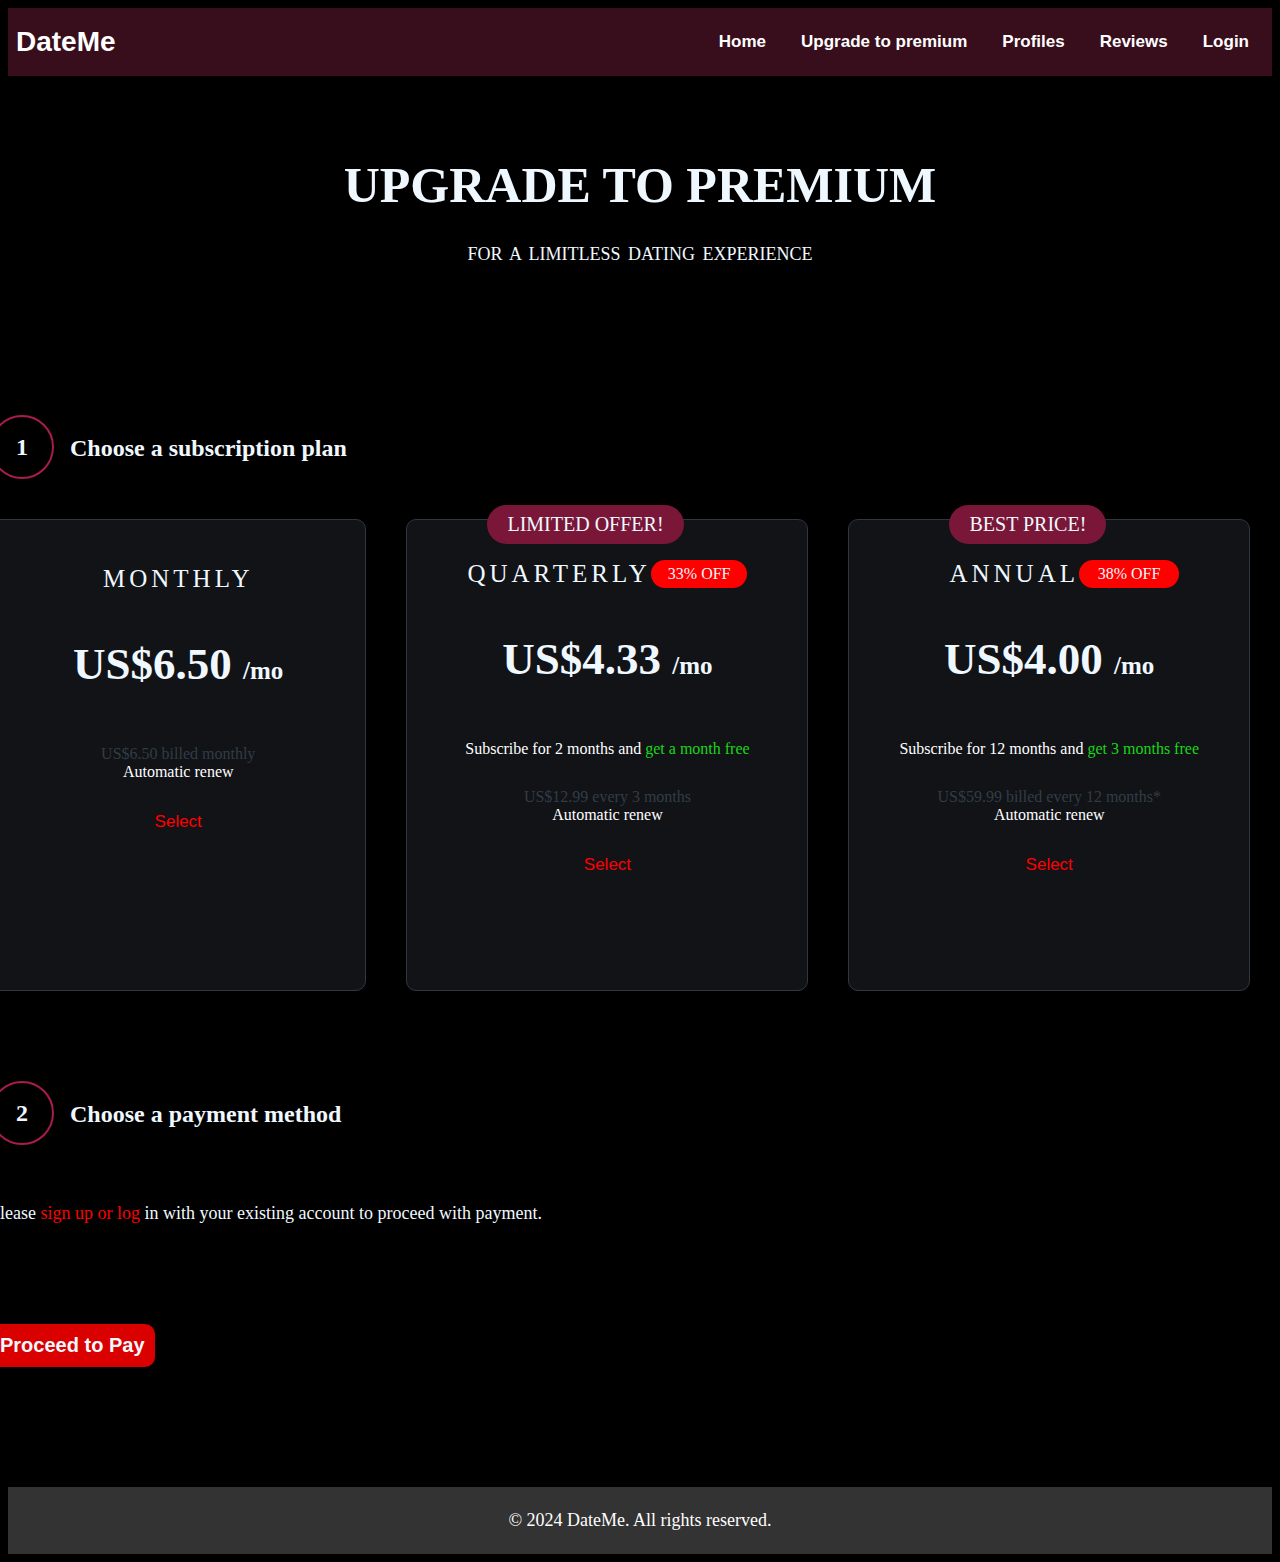
<file: mini-project  (web)/3.premium/index.html>
<!DOCTYPE html>
<html>
  <head>
    <meta charset="UTF-8">
    <meta name="viewport" content="width=device-width, initial-scale=1.0">
    <title>upgrade to premium</title>
    <link rel="stylesheet" href="style.css">
  </head>


  <body>
    <header>
      <nav>
          <div class="logo">DateMe</div>
          <ul>
              <li><a href="/1.homepage/new.html">Home</a></li>
              <li><a href="/3.premium/index.html">Upgrade to premium</a></li>
              <li><a href="/4.profile/index.html">Profiles</a></li>
              <li><a href="#">Reviews</a></li>
              <li><a href="/2.login/login.html">Login</a></li>
          </ul>
      </nav>
    </header>

    <p class="heading-1">UPGRADE TO PREMIUM</p>
    <p class="heading-2">FOR A LIMITLESS DATING EXPERIENCE</p>

    <div class="div">
      <div class="section-1">
        <div class="section-heading">
          <div class="numbering">1</div>
          <div><h3 class="section-topic">Choose a subscription plan</h3></div>
        </div>
        <div class="all-packages">
          <div class="package js-pack1selected">
            <p class="package-type">MONTHLY</p>
            <p class="package-price">US$6.50 <span class="per-month">/mo</span></p>
            <p class="package-terms1">US$6.50 billed monthly</p>
            <p class="package-terms2">Automatic renew</p>
            <button class="package-button js-packagebutton1" onclick="
              selection1();
      
            ">Select</button>
          </div>
  
          <div class="package js-pack2selected">
            <div class="offer1">LIMITED OFFER!</div>
            <div class="discount-heading1">
              <div class="package2-type">QUARTERLY</div>
              <div class="discount">33% OFF</div>
            </div>
            <p class="package-price">US$4.33 <span class="per-month">/mo</span></p>
            <p class="package-terms2">Subscribe for 2 months and <span class="span-green">get a month free</span></p>
            <p class="package-terms1">US$12.99 every 3 months</p>
            <p class="package-terms2">Automatic renew</p>
            <button class="package-button js-packagebutton2" onclick="
              selection2();
            
            ">Select</button>
          </div>
  
          <div class="package js-pack3selected">
            <div class="offer2">BEST PRICE!</div>
            <div class="discount-heading2">
              <div class="package3-type">ANNUAL</div>
              <div class="discount2">38% OFF</div>
            </div>
            <p class="package-price">US$4.00 <span class="per-month">/mo</span></p>
            <p class="package-terms2">Subscribe for 12 months and <span class="span-green">get 3 months free</span></p>
            <p class="package-terms1">US$59.99 billed every 12 months*</p>
            <p class="package-terms2">Automatic renew</p>
            <button class="package-button js-packagebutton3" onclick="
              selection3();
              
            ">Select</button>
          </div>
        </div>
      </div>
      
      <div class="section3">
        <div class="section-heading">
          <div class="numbering">2</div>
          <div><h3 class="section-topic">Choose a payment method</h3></div>
        </div>
        
        <div class="section3-sub">
          <div class="section3-para-div">
            <p class="section3-para">Please <a href="/2.login/login.html" class="login-link"> sign up or log </a>in with your existing account to proceed with payment.</p>
            <a href="/3.premium/checkout/checkout/che.html">	
              <input type="button" value="Proceed to Pay" class="payment-button"/>
            </a>
          </div>
          
          
          <div class="section3-sub2 js-package-section3">
            <!-- <p class="section3-para2">Choosen Subscription</p> -->
            <!-- <div class="package-section3 ">
              <div class="package-type">ANNUAL</div>
              <p class="package-price">US$4.00</p>
              <p class="package-terms1">US$59.99 billed every 12 months*</p>
              <p class="package-terms2">Automatic renew</p>
            </div> -->
          </div>
        </div>
      </div>
    </div>
    <footer>
      <p>&copy; 2024 DateMe. All rights reserved.</p>
    </footer>
    <script src="index.js"></script>
  </body>
</html>
</file>
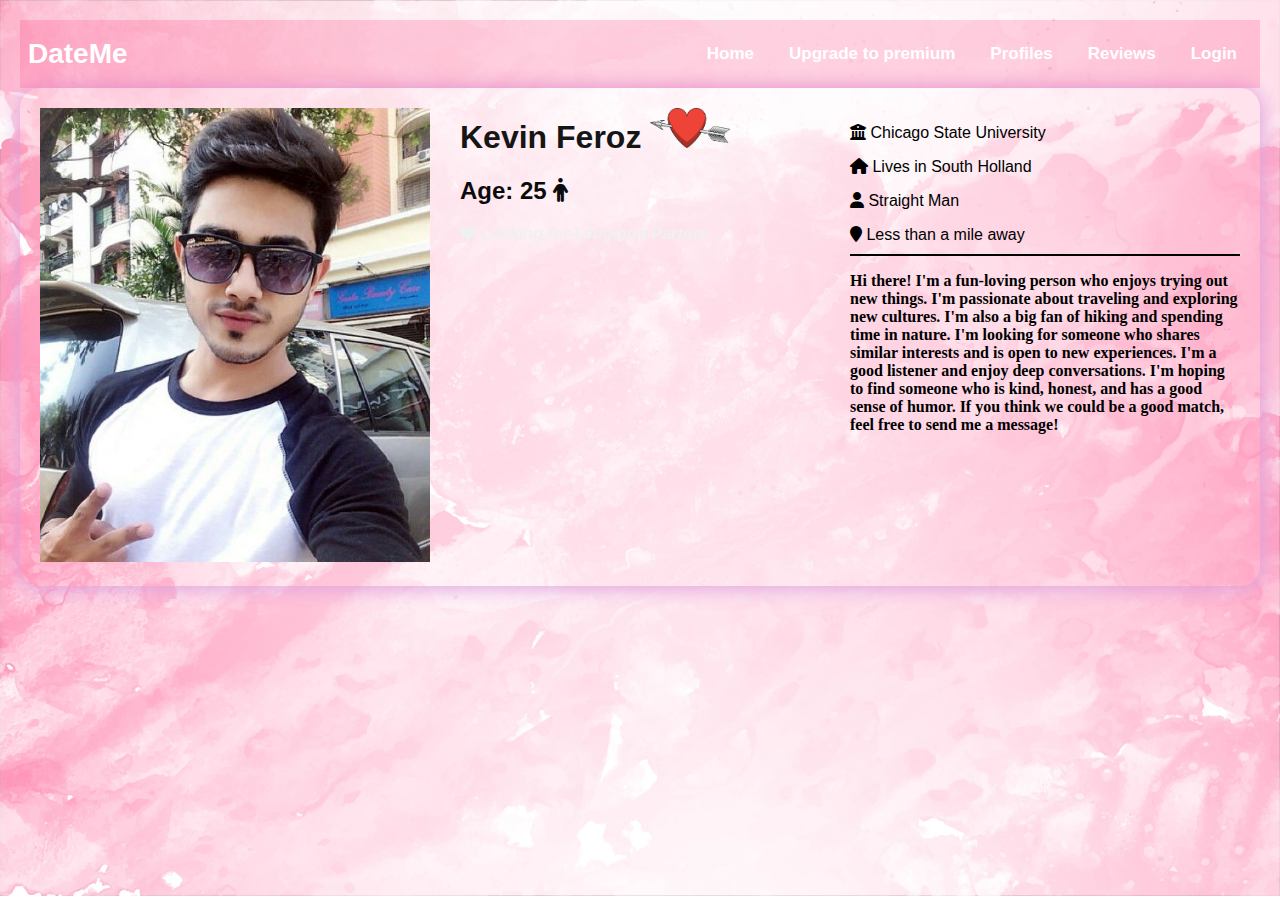
<file: mini-project  (web)/4.profile/index.html>
<!DOCTYPE html>
<html>
    <head>
        <nav>
            <div class="logo">DateMe</div>
            <ul>
                <li><a href="/1.homepage/new.html">Home</a></li>
                <li><a href="/3.premium/index.html">Upgrade to premium</a></li>
                <li><a href="/4.profile/index.html">Profiles</a></li>
                <li><a href="#">Reviews</a></li>
                <li><a href="/2.login/login.html">Login</a></li>
            </ul>
        </nav>
        <meta charset="UTF-8">
        <meta name="viewport" content="width=device-width, initial-scale=1.0">
         <title>Your Dating Profile</title>
         <link rel="stylesheet" href="new.css">
         <link rel="stylesheet" href="https://cdnjs.cloudflare.com/ajax/libs/font-awesome/6.5.1/css/all.min.css">
    </head>
    <body>
        <div class="profile-container">
            <div class="image"><img src="user.jpg" class="profile-picture"></div>
            
            <div class="profile-details">
                <h1>Kevin Feroz <img src="icon.png" alt="profile-heart" width="80px" height="40px"></h1>
                <h2>Age: 25 <i class="fa fa-male" aria-hidden="true"></i></h2>
                <p style="color:rgb(241, 240, 241)"><i class="fa fa-heart" aria-hidden="true"></i>   <i><b>Looking for-Longterm Partner</i></b></p>
            </div>
            
            <div class="profile-bio">
                <p><i class="fa fa-university" aria-hidden="true"></i>    Chicago State University</p>
                <p><i class="fa fa-home" aria-hidden="true"></i>      Lives in South Holland</p>
                <p><i class="fa fa-user" aria-hidden="true"></i>      Straight Man</p>
                <p><i class="fa fa-map-marker" aria-hidden="true"></i>  Less than a mile away</p>
                <hr color="black">
                <p style="font-family:verdana;"><b>Hi there! I'm a fun-loving person who enjoys trying out new things. I'm passionate about traveling and exploring new cultures. I'm also a big fan of hiking and spending time in nature. I'm looking for someone who shares similar interests and is open to new experiences. I'm a good listener and enjoy deep conversations. I'm hoping to find someone who is kind, honest, and has a good sense of humor. If you think we could be a good match, feel free to send me a message!</b> </p>
            </div>
        </div>
    </body>
</html>
</file>
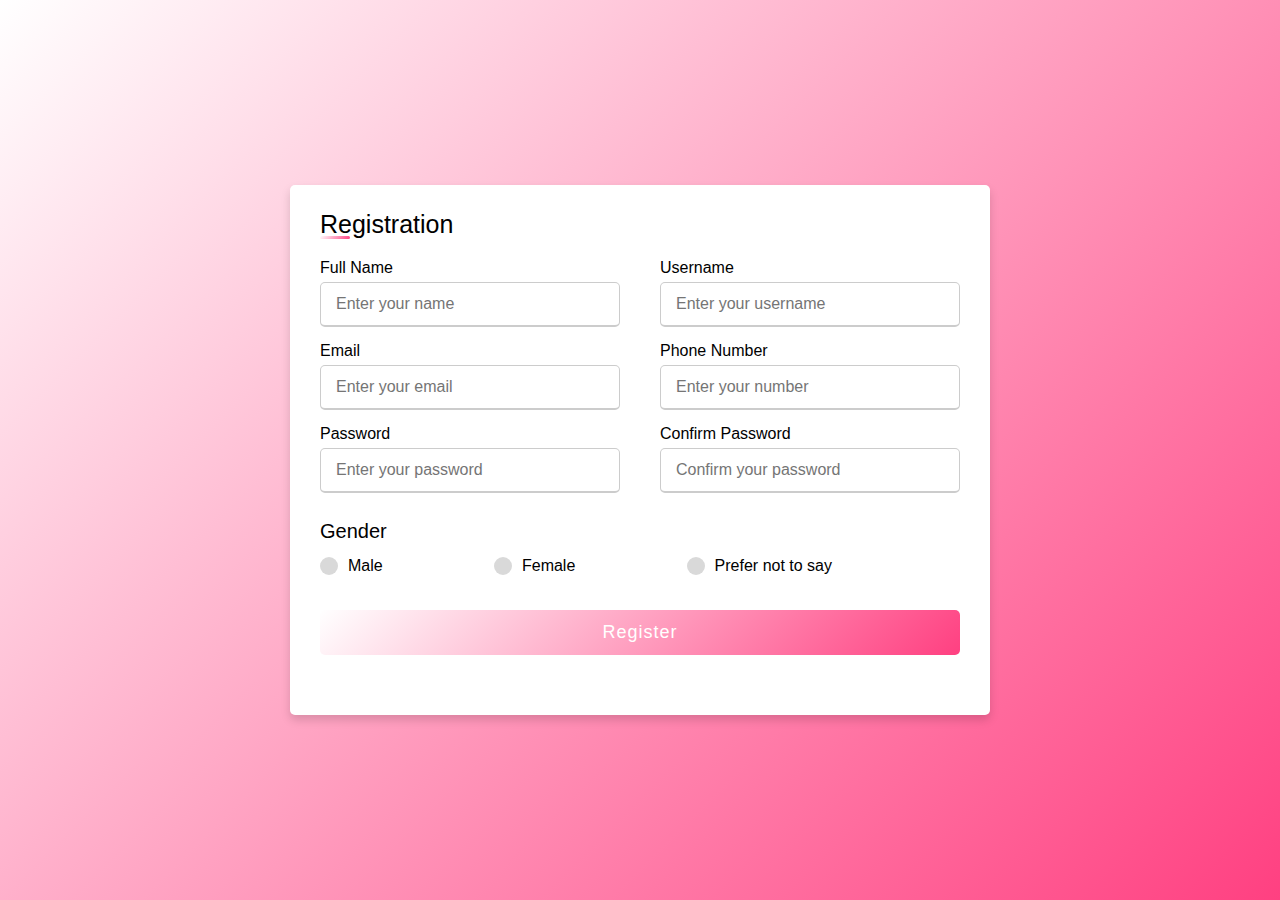
<file: mini-project  (web)/2.login/signup 2 .html>
<html>
  <head>
    <meta charset="UTF-8">
    <title> dating website </title>
    <link rel="stylesheet" href="sign up 2.css">
  </head>
  <body>
    <div class="container">
      <div class="title">Registration</div>
      <div class="content">
        <form action="#">
          <div class="user-details">
            <div class="input-box">
              <span class="details">Full Name</span>
              <input type="text" placeholder="Enter your name" required>
            </div>
            <div class="input-box">
              <span class="details">Username</span>
              <input type="text" placeholder="Enter your username" required>
            </div>
            <div class="input-box">
              <span class="details">Email</span>
              <input type="text" placeholder="Enter your email" required>
            </div>
            <div class="input-box">
              <span class="details">Phone Number</span>
              <input type="text" placeholder="Enter your number" required>
            </div>
            <div class="input-box">
              <span class="details">Password</span>
              <input type="password" placeholder="Enter your password" required>
            </div>
            <div class="input-box">
              <span class="details">Confirm Password</span>
              <input type="password" placeholder="Confirm your password" required>
            </div>
          </div>
          <div class="gender-details">
            <input type="radio" name="gender" id="dot-1">
            <input type="radio" name="gender" id="dot-2">
            <input type="radio" name="gender" id="dot-3">
            <span class="gender-title">Gender</span>
            <div class="category">
              <label for="dot-1">
              <span class="dot one"></span>
              <span class="gender">Male</span>
            </label>
            <label for="dot-2">
              <span class="dot two"></span>
              <span class="gender">Female</span>
            </label>
            <label for="dot-3">
              <span class="dot three"></span>
              <span class="gender">Prefer not to say</span>
              </label>
            </div>
          </div>
          <div class="button">
            <a href="/1.homepage/new.html"><input type="button" value="Register"></a>
          </div>
        </form>
      </div>
    </div>
  </body>
</html>
</file>
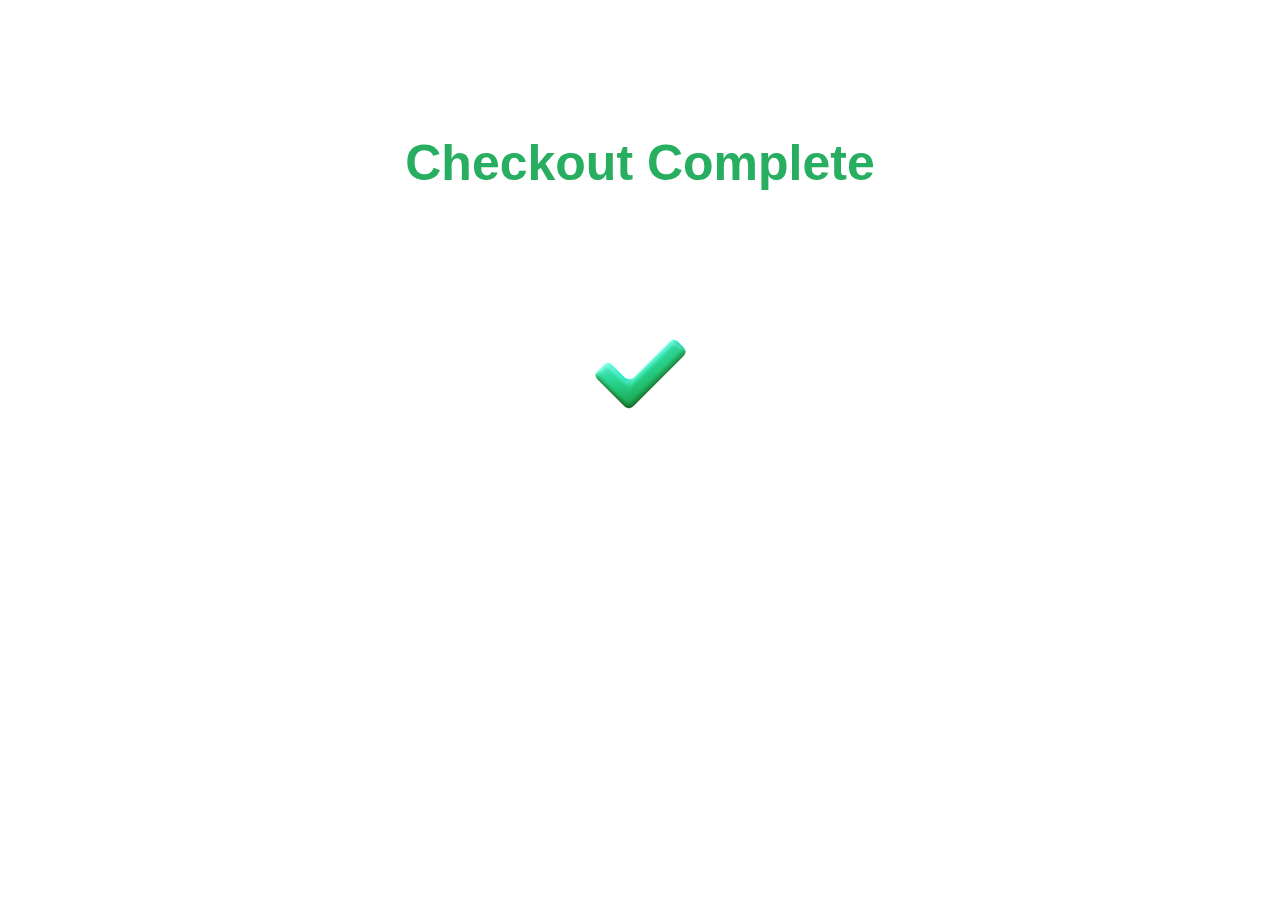
<file: mini-project  (web)/3.premium/checkout/che complete/Check.html>
<!DOCTYPE html>
<html>
<head>
	<title>Checkout page</title>
	
	<style>
		.h1{
			
			display:flex;
			padding:100px;
			justify-content:center;
			font-family: 'Poppins', sans-serif;
			font-size:50px;
		
		}
		.d1{
			color:#27ae60
		
		}
		
		.d2{
		
			text-align:center;
			padding-top:0;
			

		
		}
	
	</style>
	
	
</head>
<body>
	
		<div class="d1">
		
			<h1 class="h1">Checkout Complete</h1>
	
		</div>
		
		<div class="d2">
			<img src="2.png">
		</div>
</body>
</html>
</file>
<file: mini-project  (web)/3.premium/style.css>
body{
  background-color: black;
}

nav {
  display: flex;
  justify-content: space-between;
  align-items: center;
  padding: 8px;
  margin-bottom: 80px;
  background: #ff408038;
  position: relative;
  z-index: 1;
}

nav .logo {
  font-size: 28px;
  font-weight: bold;
  font-family: 'Gill Sans', 'Gill Sans MT', Calibri, 'Trebuchet MS', sans-serif;
  color: white;
}

nav ul {
  list-style: none;
  display: flex;
}

nav ul li {
  margin-left: 20px;
  margin-right: 15px;
}

nav ul li a {
  color: white;
  text-decoration: none;
  font-size: 17px;
  font-family: 'Gill Sans', 'Gill Sans MT', Calibri, 'Trebuchet MS', sans-serif;
  font-weight: bold;
}


.heading-1{
  color: aliceblue;
  font-size: 50px;
  text-align: center;
  font-weight: bold;
  margin-bottom: 30px;
}

.heading-2{
  color: aliceblue;
  text-align:center;
  font-size: 18px;
  word-spacing: 3px;
}

.section-heading{
  color: aliceblue;
  display: flex;
  flex-direction: row;
  margin-bottom: 40px;
}

.numbering{
  width: 60px;
  height: 60px;
  border: 2px solid #aa1c4c;
  border-radius: 50px;
  display: flex; 
  align-items: center;
  justify-content: center;
  margin-right: 16px;
  font-size: 24px;
  font-weight: 600;
}

.section-topic{
  font-size: 24px;
  font-weight: 600;
  margin-bottom: 0px;
  width: 100%;
  margin-top: 0px;
  flex: 1;
  padding-top: 20px;
}


.all-packages{
  display: flex;
}

.package{
  background-color: rgb(17, 19, 23);
  border: 1px solid rgb(49 55 65);
  border-radius: 10px;
  width: 400px;
  height: 450px;
  margin-right: 40px;
  text-align: center;
  padding-top: 20px;
}

.package-type{
  color: aliceblue;
  font-size: 25px;
  letter-spacing: 4px;
}

.package-price{
  color: aliceblue;
  font-size: 45px;
  font-weight: bolder;
  margin-bottom: 55px;
}
.per-month{
  color: aliceblue;
  font-size: 25px;
  font-weight: bold;
}

.package-terms1{
  color: rgb(50, 61, 70);
  margin-bottom: 0;
}

.package-terms2{
  color: white;
  margin-top: 0;
  margin-bottom: 30px;
}

.package-button{
  color: red;
  font-size: 17px;
  background-color: transparent;
  border: 0;
  cursor: pointer;
}

.package2-type{
  color: aliceblue;
  font-size: 25px;
  flex: 1;
  padding-left: 60px;
  letter-spacing: 4px;
}

.discount-heading1{
  display:flex;
  flex-direction: row;
  padding-right: 60px;  
  margin-top: 20px;
}

.discount{
  color: aliceblue;
  background-color: red;
  border-radius: 40px;
  padding-top: 5px;
  width: 100px;
}

.discount-heading2{
  display:flex;
  flex-direction: row;
  padding-right: 70px;  
  margin-top: 20px;
}

.discount2{
  color: aliceblue;
  background-color: red;
  border-radius: 40px;
  padding-top: 5px;
  width: 100px;
}

.package3-type{
  color: aliceblue;
  font-size: 25px;
  flex: 1;
  padding-left: 100px;
  letter-spacing: 4px;
}

.span-green{
  color: rgb(25, 214, 25);
}

.offer1{
  font-size: 20px;
  background-color: #7a1738;
  position:absolute;
  margin-top:-35px;
  margin-left:80px;
  color: aliceblue;
  border-radius: 50px;
  padding: 8px 20px 8px 20px;
}

.offer2{
  font-size: 20px;
  background-color: #7a1738;
  position:absolute;
  margin-top:-35px;
  margin-left:100px;
  color: aliceblue;
  border-radius: 50px;
  padding: 8px 20px 8px 20px;
}

/* .horizontal-ruler{
  margin-top: 65px;
  margin-bottom: 65px;
  opacity: 0.1;
  border-color: rgb(255, 255, 255);
  width: 1250px;
} */

.email-para{
  color: aliceblue;
}

.user-inputs{
  padding: 0px 15px;
  background-color: rgb(15, 15, 15);
  border: 1px solid rgba(255, 255, 255, 0.5);
  border-radius: 8px;
  display: block;
  width: 100%;
  height: 48px;
  font-size: 17px;
  font-weight: 400;
  line-height: 26px;
  color: rgb(255, 255, 255);
}

.email{
  width: 520px;
  display: inline-block;
  margin-right: 60px;
}

.section2-sub{
  display: flex;
}

.login-button{
  color: aliceblue;
  background-color: red;
  border: transparent;
  border-radius: 10px;
  font-size: 20px;
  font-weight: bold;
  width: 150px;
  height: 48px;
  cursor: pointer;
}

.button{
  flex: 1;
  padding-top: 50px;
}

.account-register{
  color: red;
  margin-top: 40px;
  margin-left: 100px;
  font-size: 18px;
}

a{
  color: red;
  cursor: pointer;
}

.section3-para{
  margin-bottom: 100px;
}

.payment-button{
    color: aliceblue;
    font-size: small;
    background-color: rgba(255, 0, 0, 0.856);
    border: transparent;
    border-radius: 10px;
    font-size: 20px;
    font-weight: bold;
    cursor: pointer;
    padding-top: 10px;
    padding-bottom: 10px;
    padding-left: 10px;
    padding-right: 10px;
  }

.section3-sub{
  display: flex;

}

.section3-sub2{
  display: inline-block;
  width: 500px;
  vertical-align: top;
}

.section3-para{
  margin-right: 60px;
}

.section3-para2{
  color: aliceblue;
  font-size: 25px;
  margin-top: 0;
  margin-bottom: 15px;
  font-weight: 500;
}

/* .package-section3{
  border: 3px solid rgb(239, 161, 0);
  background-color: rgb(0, 0, 0);
  border-radius: 10px;
  display: inline-block;
  width: 350px;
  height: 280px;
  margin-right: 40px;
  text-align: center;
  padding-top: 20px;
  vertical-align: top;
} */

.selected-package{
  border: 3px solid #aa1c4c;
  box-shadow: rgba(255, 0, 0, 0.801) 1px 1px 20px 1px;
  background-color: rgb(0, 0, 0);
  border-radius: 10px;
  display: inline-block;
  text-align: center;
  padding-top: 20px;
  vertical-align: top;
}

.section3-para-div{
  color: aliceblue;
  font-size: 18px;
}

.selected-package-section3{
  border: 3px solid #aa1c4c;
  /* box-shadow: rgb(239, 161, 0) 1px 1px 20px 1px; */
  background-color: rgb(0, 0, 0);
  border-radius: 10px;
  display: inline-block;
  width: 350px;
  height: 380px;
  margin-right: 40px;
  text-align: center;
  padding-top: 20px;
  vertical-align: top;
}

.change-button{
  color: grey;
  font-size: 17px;
  background-color: transparent;
  border: 0;
  cursor: pointer; 
}

.div{
  margin-top: 150px;
  display: flex;
  flex-direction: column;
  align-items: center;
}

.login-link{
  text-decoration: none;
}

.section-1{
  margin-bottom: 90px;
  width: 1300px;
}

.section3{
  width: 1300px;
  margin-bottom: 120px;
}

footer {
  background: #333;
  font-size: 18px;
  color: white;
  text-align: center;
  padding: 5px;
}
</file>
<file: mini-project  (web)/4.profile/new.css>
body {
    font-family: Arial, sans-serif;
    margin: 20px;
    background: url(background-image.jpg) no-repeat;
    background-size: cover;
}

nav {
    display: flex;
    justify-content: space-between;
    align-items: center;
    padding: 8px;
    background: #ff408038;
    position: relative;
    z-index: 1;
  }
  
  nav .logo {
    font-size: 28px;
    font-weight: bold;
    font-family: 'Gill Sans', 'Gill Sans MT', Calibri, 'Trebuchet MS', sans-serif;
    color: white;
  }
  
  nav ul {
    list-style: none;
    display: flex;
  }
  
  nav ul li {
    margin-left: 20px;
    margin-right: 15px;
  }
  
  nav ul li a {
    color: white;
    text-decoration: none;
    font-size: 17px;
    font-family: 'Gill Sans', 'Gill Sans MT', Calibri, 'Trebuchet MS', sans-serif;
    font-weight: bold;
  }

h1{
    margin-top: 0;
}

.profile-container {
    margin: 0 auto; 
    
    background-color: transparent;
    padding: 20px;
    
    box-shadow: plum 1px 1px 20px 1px;
    border-radius: 20px;
    display: flex;
}

.image{
    flex: 1;
}

.profile-details {
    flex: 1;
    padding-left: 30px;
}

.profile-bio{
    flex: 1;
}


.profile-picture {
    width: 100%;
}


h1 {
    color: #161516;   
}

h2 {
    color: #0c0b0c;
}

p {
    margin-bottom: 10px;
}
</file>
<file: mini-project  (web)/2.login/sign up 2.css>
*{
  margin: 0;
  padding: 0;
  box-sizing: border-box;
  font-family: 'Poppins',sans-serif;
}
body{
  height: 100vh;
  display: flex;
  justify-content: center;
  align-items: center;
  padding: 10px;
  background: linear-gradient(135deg, #ffffff, #ff4081);
}
.container{
  max-width: 700px;
  width: 100%;
  background-color: #fff;
  padding: 25px 30px;
  border-radius: 5px;
  box-shadow: 0 5px 10px rgba(0,0,0,0.15);
}
.container .title{
  font-size: 25px;
  font-weight: 500;
  position: relative;
}
.container .title::before{
  content: "";
  position: absolute;
  left: 0;
  bottom: 0;
  height: 3px;
  width: 30px;
  border-radius: 5px;
  background: linear-gradient(135deg, #ffffff, #ff4081);
}
.content form .user-details{
  display: flex;
  flex-wrap: wrap;
  justify-content: space-between;
  margin: 20px 0 12px 0;
}
form .user-details .input-box{
  margin-bottom: 15px;
  width: calc(100% / 2 - 20px);
}
form .input-box span.details{
  display: block;
  font-weight: 500;
  margin-bottom: 5px;
}
.user-details .input-box input{
  height: 45px;
  width: 100%;
  outline: none;
  font-size: 16px;
  border-radius: 5px;
  padding-left: 15px;
  border: 1px solid #ccc;
  border-bottom-width: 2px;
  transition: all 0.3s ease;
}
.user-details .input-box input:focus,
.user-details .input-box input:valid{
  border-color: #ff4081;
}
 form .gender-details .gender-title{
  font-size: 20px;
  font-weight: 500;
 }
 form .category{
   display: flex;
   width: 80%;
   margin: 14px 0 ;
   justify-content: space-between;
 }
 form .category label{
   display: flex;
   align-items: center;
   cursor: pointer;
 }
 form .category label .dot{
  height: 18px;
  width: 18px;
  border-radius: 50%;
  margin-right: 10px;
  background: #d9d9d9;
  border: 5px solid transparent;
  transition: all 0.3s ease;
}
 #dot-1:checked ~ .category label .one,
 #dot-2:checked ~ .category label .two,
 #dot-3:checked ~ .category label .three{
   background: #ff4081;
   border-color: #d9d9d9;
 }
 form input[type="radio"]{
   display: none;
 }
 form .button{
   height: 45px;
   margin: 35px 0
 }
 form .button input{
   height: 100%;
   width: 100%;
   border-radius: 5px;
   border: none;
   color: #fff;
   font-size: 18px;
   font-weight: 500;
   letter-spacing: 1px;
   cursor: pointer;
   transition: all 0.3s ease;
   background: linear-gradient(135deg, #ffffff, #ff4081);
 }
 form .button input:hover{
  /* transform: scale(0.99); */
  background: linear-gradient(-135deg, #ffffff, #ff4081);
  }
 @media(max-width: 584px){
 .container{
  max-width: 100%;
}
form .user-details .input-box{
    margin-bottom: 15px;
    width: 100%;
  }
  form .category{
    width: 100%;
  }
  .content form .user-details{
    max-height: 300px;
    overflow-y: scroll;
  }
  .user-details::-webkit-scrollbar{
    width: 5px;
  }
  }
  @media(max-width: 459px){
  .container .content .category{
    flex-direction: column;
  }
}
</file>
